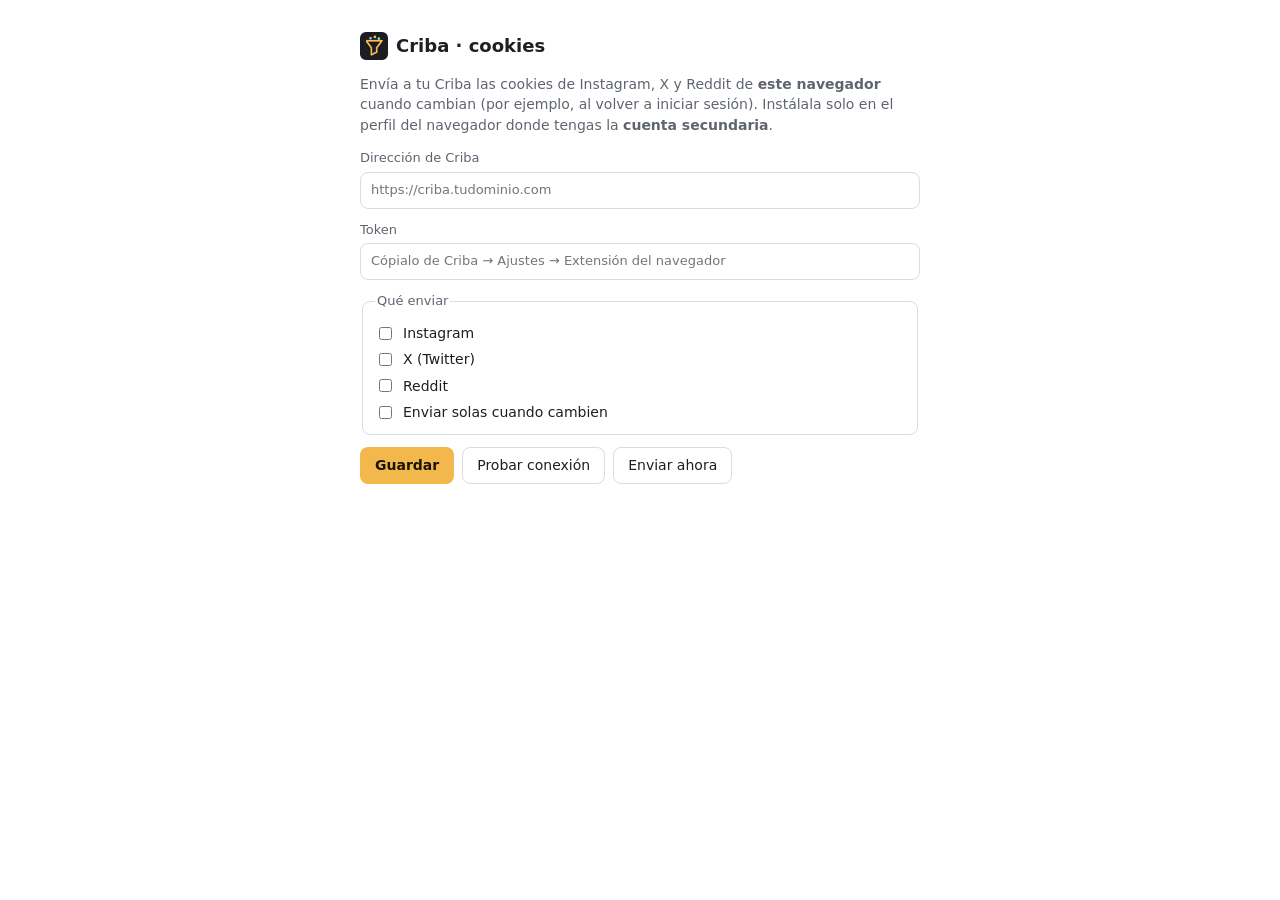
<file: extension/options.html>
<!doctype html>
<html lang="es">
<head>
<meta charset="utf-8">
<title>Criba · cookies</title>
<link rel="stylesheet" href="style.css">
</head>
<body class="page">
  <h1><img src="icons/icon48.png" alt=""> Criba · cookies</h1>
  <p class="muted">Envía a tu Criba las cookies de Instagram, X y Reddit de <b>este navegador</b> cuando cambian (por ejemplo, al
  volver a iniciar sesión). Instálala solo en el perfil del navegador donde tengas la <b>cuenta secundaria</b>.</p>

  <label>Dirección de Criba
    <input id="url" placeholder="https://criba.tudominio.com">
  </label>
  <label>Token
    <input id="token" placeholder="Cópialo de Criba → Ajustes → Extensión del navegador">
  </label>
  <fieldset>
    <legend>Qué enviar</legend>
    <label class="check"><input type="checkbox" id="site-instagram"> Instagram</label>
    <label class="check"><input type="checkbox" id="site-x"> X (Twitter)</label>
    <label class="check"><input type="checkbox" id="site-reddit"> Reddit</label>
    <label class="check"><input type="checkbox" id="auto"> Enviar solas cuando cambien</label>
  </fieldset>
  <div class="row">
    <button id="save" class="primary">Guardar</button>
    <button id="test">Probar conexión</button>
    <button id="now">Enviar ahora</button>
  </div>
  <p id="msg"></p>
  <script src="options.js"></script>
</body>
</html>
</file>
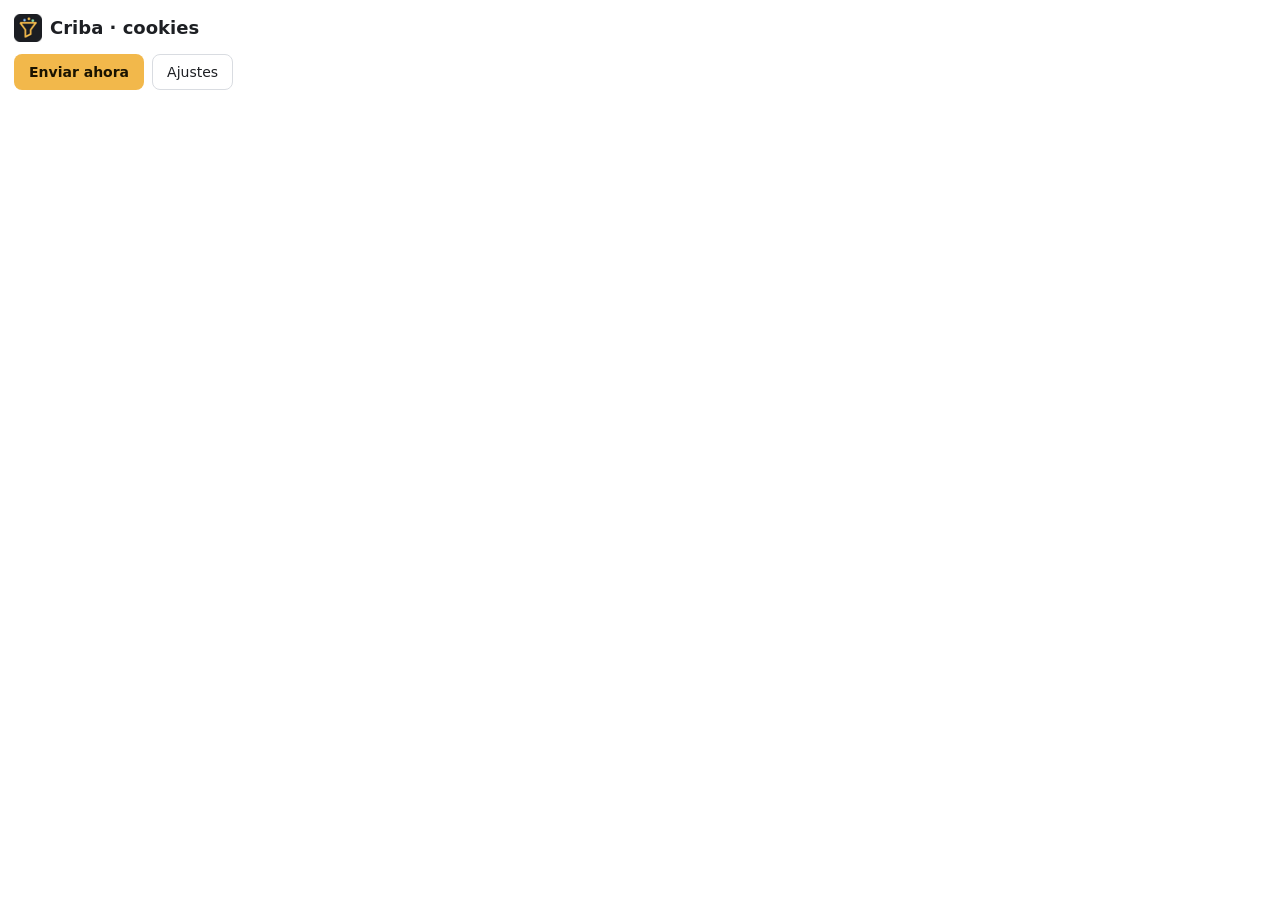
<file: extension/popup.html>
<!doctype html>
<html lang="es">
<head>
<meta charset="utf-8">
<link rel="stylesheet" href="style.css">
</head>
<body class="popup">
  <h1><img src="icons/icon32.png" alt=""> Criba · cookies</h1>
  <div id="status"></div>
  <div class="row">
    <button id="now" class="primary">Enviar ahora</button>
    <button id="opts">Ajustes</button>
  </div>
  <script src="popup.js"></script>
</body>
</html>
</file>
<file: extension/style.css>
:root { --bg: #ffffff; --text: #1d1f23; --muted: #5f6570; --line: #d9dce1; --accent: #f2b84b; --ok: #1e8e3e; --bad: #d93025; }
@media (prefers-color-scheme: dark) {
  :root { --bg: #1b1d22; --text: #eceef2; --muted: #9aa0ab; --line: #2c2f36; --ok: #4cc38a; --bad: #ff7b72; }
}
body { background: var(--bg); color: var(--text); font: 14px/1.45 system-ui, -apple-system, "Segoe UI", sans-serif; margin: 0; }
.page { max-width: 560px; margin: 32px auto; padding: 0 16px; }
.popup { width: 320px; padding: 14px; }
h1 { font-size: 18px; display: flex; align-items: center; gap: 8px; margin: 0 0 12px; }
h1 img { width: 28px; height: 28px; }
.muted { color: var(--muted); }
label { display: block; margin: 12px 0; color: var(--muted); font-size: 13px; }
input:not([type]) , input[type=text] { display: block; width: 100%; box-sizing: border-box; margin-top: 4px; padding: 8px 10px;
  border: 1px solid var(--line); border-radius: 8px; background: transparent; color: var(--text); font: inherit; }
fieldset { border: 1px solid var(--line); border-radius: 8px; padding: 6px 12px; }
legend { color: var(--muted); font-size: 13px; }
.check { display: flex; align-items: center; gap: 8px; color: var(--text); font-size: 14px; margin: 6px 0; }
.row { display: flex; gap: 8px; flex-wrap: wrap; margin-top: 12px; }
button { font: inherit; padding: 7px 14px; border-radius: 8px; border: 1px solid var(--line); background: transparent;
  color: var(--text); cursor: pointer; }
button.primary { background: var(--accent); color: #1a1300; border-color: transparent; font-weight: 600; }
button:disabled { opacity: .6; }
.ok { color: var(--ok); }
.bad { color: var(--bad); }
#status p { margin: 6px 0; }
</file>
